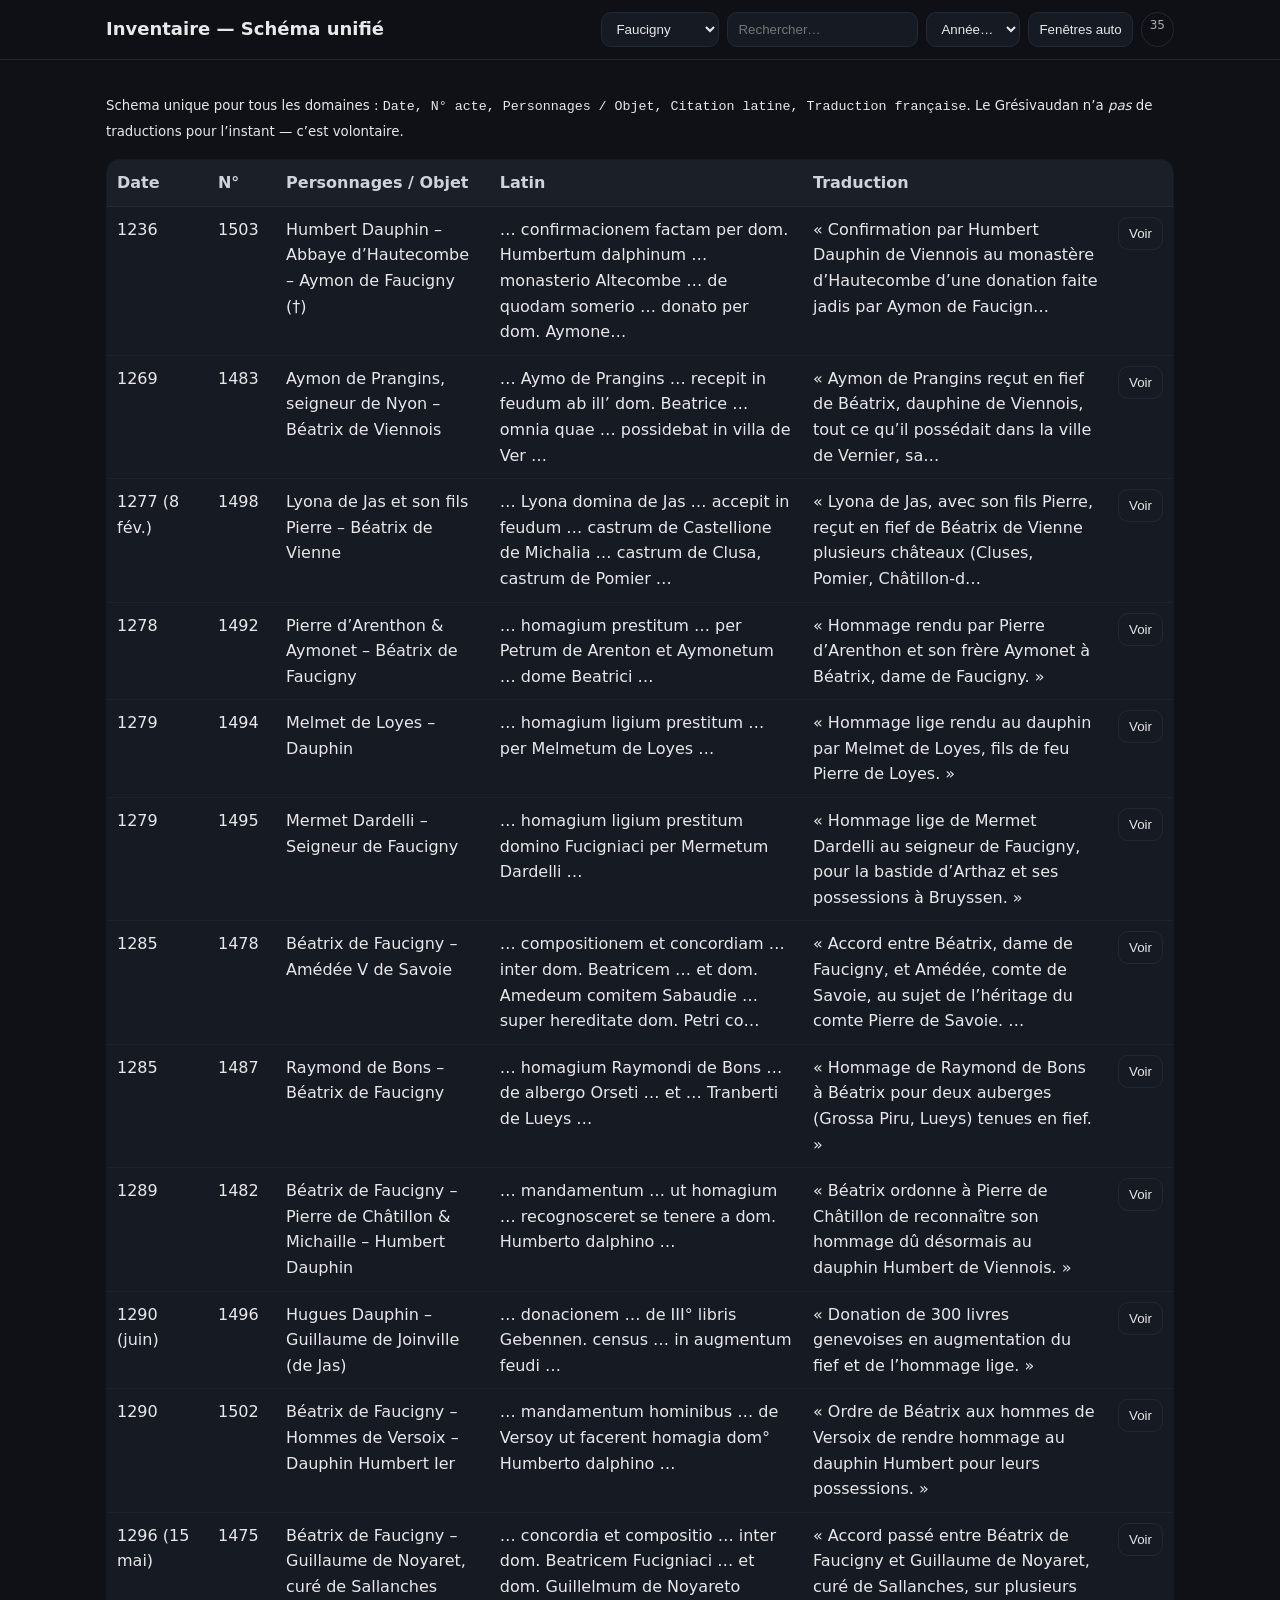
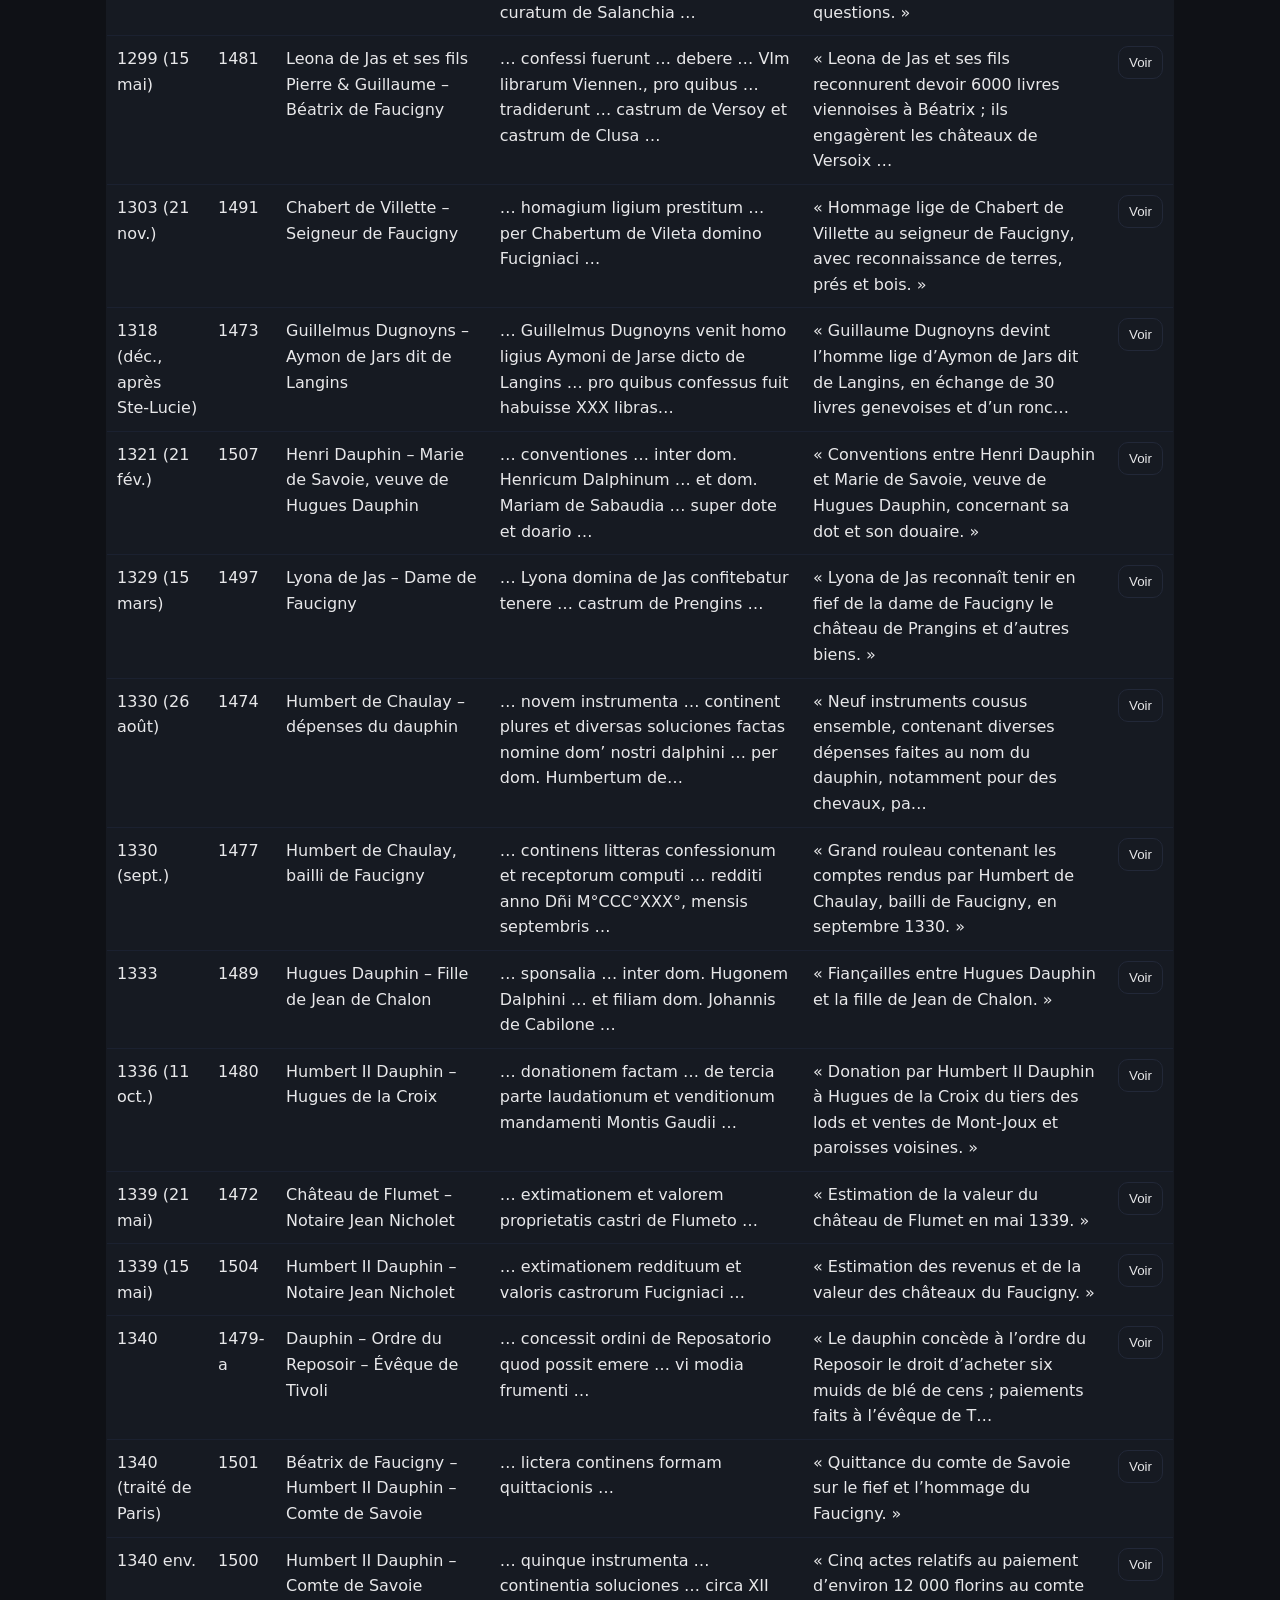
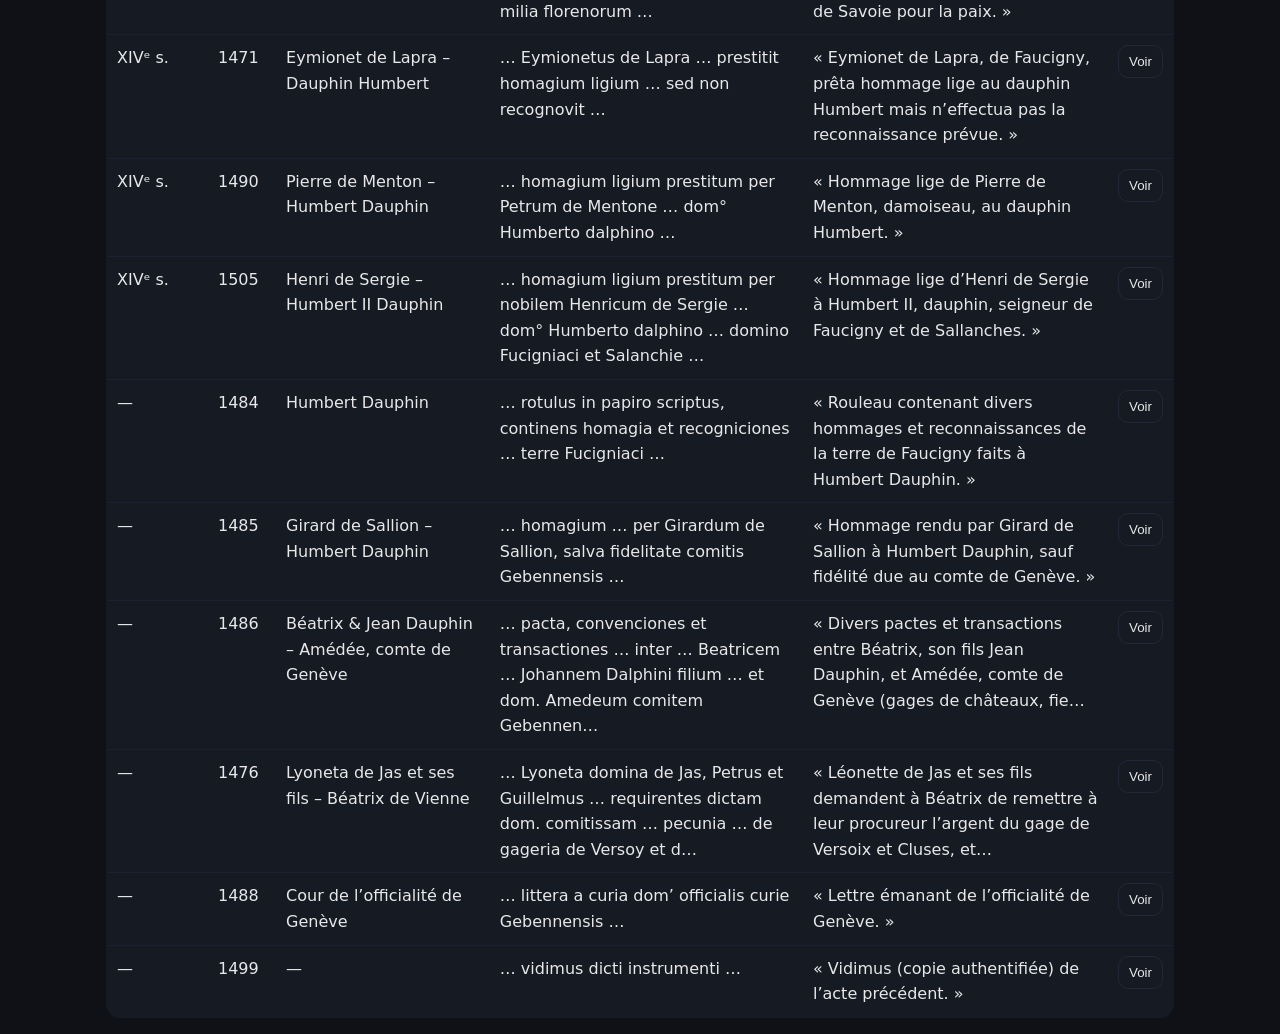
<file: assets/index.html>
<!doctype html>
<html lang="fr">
<head>
<meta charset="utf-8"/>
<meta name="viewport" content="width=device-width, initial-scale=1"/>
<title>Inventaire — Schéma unifié (CSV)</title>
<link rel="stylesheet" href="assets/style.css"/>
</head>
<body>
<header>
  <div class="header-inner">
    <h1>Inventaire — Schéma unifié</h1>
    <div class="controls">
      <select id="domain">
        <option value="faucigny">Faucigny</option>
        <option value="gresivaudan">Grésivaudan</option>
      </select>
      <input id="q" placeholder="Rechercher…"/>
      <select id="year"><option value="">Année…</option></select>
      <button id="btn-fenetres">Fenêtres auto</button>
      <span id="count" class="badge">0</span>
    </div>
  </div>
</header>

<main class="main">
  <p><small>Schema unique pour tous les domaines : <code>Date, N° acte, Personnages / Objet, Citation latine, Traduction française</code>. Le Grésivaudan n’a <em>pas</em> de traductions pour l’instant — c’est volontaire.</small></p>
  <table class="table" id="tbl">
    <thead>
      <tr><th>Date</th><th>N°</th><th>Personnages / Objet</th><th>Latin</th><th>Traduction</th><th></th></tr>
    </thead>
    <tbody></tbody>
  </table>
</main>

<div class="modal" id="modal">
  <div class="card">
    <header>
      <div><strong id="m-title"></strong><div id="m-meta" style="color:#a8acb3;font-size:12px"></div></div>
      <div>
        <button id="prev">◀</button>
        <button id="play">Lecture auto</button>
        <button id="next">▶</button>
        <button id="close">Fermer ✕</button>
      </div>
    </header>
    <div class="section">
      <h3>Personnages / Objet</h3>
      <div id="m-objet"></div>
    </div>
    <div class="section">
      <h3>Texte latin</h3>
      <pre id="m-latin"></pre>
    </div>
    <div class="section">
      <h3>Traduction</h3>
      <div id="m-trad"></div>
    </div>
  </div>
</div>

<script>
async function loadCSV(url){
  const txt = await (await fetch(url)).text();
  const lines = txt.replace(/^\uFEFF/,'').split(/\r?\n/).filter(l=>l.trim().length>0);
  if(!lines.length) return [];
  const head = lines[0];
  const delim = (head.split(';').length>head.split(',').length)?';':',';
  const headers = head.split(delim).map(s=>s.trim());
  const rows=[];
  function parseLine(line){
    const cells=[]; let cur=''; let inq=false;
    for(let j=0;j<line.length;j++){
      const ch=line[j];
      if(ch==='"'){inq=!inq; continue;}
      if(ch===delim && !inq){cells.push(cur); cur='';} else {cur+=ch;}
    }
    cells.push(cur);
    return cells.map(c=>c.trim());
  }
  for(let i=1;i<lines.length;i++){
    const c = parseLine(lines[i]);
    const o={};
    headers.forEach((h,idx)=>o[h]=c[idx]||'');
    rows.push(o);
  }
  return rows;
}
function get(r,k){ return r[k]||''; }
function yearFrom(s){ const m=(s||'').match(/(\d{4})/); return m?m[1]:''; }
const S={rows:[],filtered:[],idx:0,playing:false,timer:null,interval:6000};

function yearOptions(){
  const sel=document.getElementById('year'); sel.innerHTML='<option value="">Année…</option>';
  const years=[...new Set(S.rows.map(r=>yearFrom(get(r,'Date'))))].filter(Boolean).sort();
  years.forEach(y=>{const o=document.createElement('option'); o.value=y; o.textContent=y; sel.appendChild(o);});
}
function applyFilter(){
  const q=(document.getElementById('q').value||'').toLowerCase();
  const y=document.getElementById('year').value;
  S.filtered = S.rows.filter(r=>{
    const blob = [get(r,'Date'),get(r,'N° acte'),get(r,'Personnages / Objet'),get(r,'Citation latine'),get(r,'Traduction française')].join(' ').toLowerCase();
    const okQ = !q || blob.includes(q);
    const okY = !y || yearFrom(get(r,'Date'))===y;
    return okQ && okY;
  });
  document.getElementById('count').textContent = S.filtered.length;
  renderTable();
}
function renderTable(){
  const tb=document.querySelector('#tbl tbody'); tb.innerHTML='';
  S.filtered.forEach((r,i)=>{
    const trad = get(r,'Traduction française');
    const tag = trad.trim()? '' : '<span class="tag">À traduire</span>';
    const tr=document.createElement('tr');
    tr.innerHTML = `<td>${get(r,'Date')}</td>
                    <td>${get(r,'N° acte')}</td>
                    <td>${get(r,'Personnages / Objet')}</td>
                    <td>${(get(r,'Citation latine')||'').slice(0,120)}${get(r,'Citation latine').length>120?'…':''}</td>
                    <td>${(trad||'').slice(0,120)}${trad.length>120?'…':''} ${tag}</td>
                    <td><button data-i="${i}">Voir</button></td>`;
    tb.appendChild(tr);
  });
  tb.querySelectorAll('button').forEach(b=> b.addEventListener('click', e=> openModal(parseInt(e.target.getAttribute('data-i'),10))));
}
function openModal(i){
  S.idx=i;
  const r=S.filtered[i];
  document.getElementById('m-title').textContent = `Acte ${get(r,'N° acte')}`;
  document.getElementById('m-meta').textContent = get(r,'Date');
  document.getElementById('m-objet').textContent = get(r,'Personnages / Objet');
  document.getElementById('m-latin').textContent = get(r,'Citation latine');
  document.getElementById('m-trad').textContent = get(r,'Traduction française') || '(à traduire)';
  document.getElementById('modal').classList.add('open');
}
function closeModal(){document.getElementById('modal').classList.remove('open'); stop();}
function next(d=1){if(!S.filtered.length)return; S.idx=(S.idx+d+S.filtered.length)%S.filtered.length; openModal(S.idx);}
function play(){S.playing=true;document.getElementById('play').textContent='Lecture auto (ON)'; if(S.timer)clearInterval(S.timer); S.timer=setInterval(()=>next(1),S.interval);}
function stop(){S.playing=false;document.getElementById('play').textContent='Lecture auto'; if(S.timer){clearInterval(S.timer);S.timer=null;}}

document.getElementById('btn-fenetres').onclick=()=>{ if(S.filtered.length){ openModal(0); play(); } };
document.getElementById('close').onclick=closeModal;
document.getElementById('next').onclick=()=>next(1);
document.getElementById('prev').onclick=()=>next(-1);
document.getElementById('play').onclick=()=> S.playing ? stop() : play();
document.getElementById('q').oninput=applyFilter;
document.getElementById('year').onchange=applyFilter;
document.getElementById('domain').onchange=async(e)=>{
  const file = 'assets/'+e.target.value+'.csv';
  S.rows = await loadCSV(file);
  yearOptions(); applyFilter();
};

(async function init(){
  S.rows = await loadCSV('assets/faucigny.csv');
  yearOptions(); applyFilter();
})();
</script>
</body>
</html>
</file>
<file: assets/assets/style.css>
:root{--bg:#0f1116;--fg:#e8e8ea;--muted:#a8acb3;--accent:#6aa3ff;--card:#161a22;--border:#222838;--warn:#ffd479}
*{box-sizing:border-box}
html,body{margin:0;background:var(--bg);color:var(--fg);font:16px/1.6 system-ui,Segoe UI,Roboto,Arial}
header{position:sticky;top:0;background:rgba(15,17,22,.9);backdrop-filter:blur(6px);border-bottom:1px solid var(--border);z-index:10}
.header-inner{max-width:1100px;margin:0 auto;padding:12px 16px;display:flex;gap:12px;align-items:center}
h1{margin:0;font-size:18px}
.controls{margin-left:auto;display:flex;gap:8px;flex-wrap:wrap}
input,select,button{background:var(--card);color:var(--fg);border:1px solid var(--border);border-radius:10px;padding:8px 10px}
.main{max-width:1100px;margin:0 auto;padding:16px}
.table{width:100%;border-collapse:collapse;background:var(--card);border:1px solid var(--border);border-radius:14px;overflow:hidden}
.table thead th{padding:10px;text-align:left;border-bottom:1px solid var(--border);background:#1a1f28;color:#cfd3dc}
.table tbody td{padding:10px;border-top:1px solid #1b2130;vertical-align:top}
.badge{font-size:12px;color:var(--muted);border:1px solid var(--border);padding:3px 8px;border-radius:999px}
.tag{display:inline-block;padding:2px 8px;border-radius:999px;border:1px solid var(--border);font-size:12px;margin-left:6px;color:#111;background:var(--warn)}
.modal{position:fixed;inset:0;background:rgba(0,0,0,.6);display:none;align-items:center;justify-content:center}
.modal.open{display:flex}
.card{width:min(960px,95vw);max-height:92vh;background:var(--card);border:1px solid var(--border);border-radius:16px;overflow:auto}
.card header{display:flex;justify-content:space-between;gap:8px;align-items:center;padding:10px 12px;border-bottom:1px solid var(--border)}
.section{padding:12px}
.section h3{margin:0 0 6px 0;font-size:13px;color:#cfd3dc;text-transform:uppercase;letter-spacing:.05em}
pre{white-space:pre-wrap;background:#0f141e;border:1px solid #242c3e;border-radius:10px;padding:10px}
</file>
